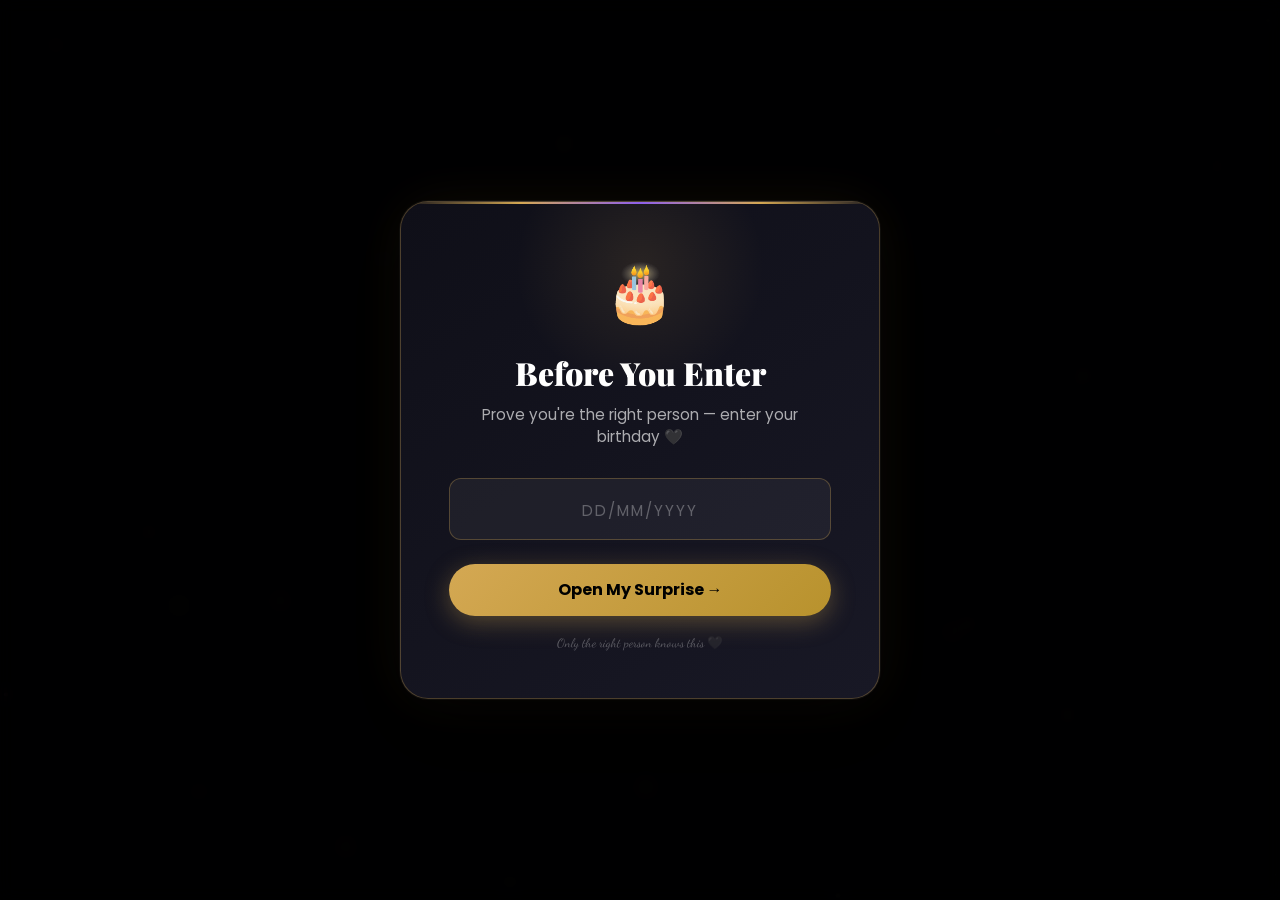
<file: index.html>
<!DOCTYPE html>
<html lang="en">
<head>
  <meta charset="UTF-8" />
  <meta name="viewport" content="width=device-width, initial-scale=1.0, maximum-scale=1.0" />
  <title>For Someone Special 🖤</title>
  <meta name="description" content="A special surprise — choose your path" />
  <link rel="preconnect" href="https://fonts.googleapis.com" />
  <link rel="preconnect" href="https://fonts.gstatic.com" crossorigin />
  <link href="https://fonts.googleapis.com/css2?family=Playfair+Display:ital,wght@0,400;0,700;0,900;1,400&family=Poppins:wght@300;400;500;600;700&family=Dancing+Script:wght@600;700&display=swap" rel="stylesheet" />
  <link rel="stylesheet" href="landing.css" />
</head>
<body>

  <!-- PARTICLE CANVAS  Pihu🦋 ♡⚘ĸ𝔯і𝔰ʱu♡⚘-->
  <canvas id="bg-canvas"></canvas>

  <!-- ══════════════════════════════
       POPUP 1 — BIRTHDAY GATE
  ══════════════════════════════ -->
  <div id="birthday-overlay" class="popup-overlay active">
    <div class="popup-box birthday-box">
      <div class="popup-glow"></div>
      <div class="popup-icon">🎂</div>
      <h2 class="popup-title">Before You Enter</h2>
      <p class="popup-sub">Prove you're the right person — enter your birthday 🖤</p>
      <div class="bday-input-wrap">
        <input
          type="text"
          id="bday-input"
          class="bday-input"
          placeholder="DD/MM/YYYY"
          maxlength="10"
          inputmode="numeric"
          autocomplete="off"
        />
        <div id="bday-error" class="bday-error hidden">❌ Hmm, that's not right. Try again!</div>
        <div id="bday-hint" class="bday-hint hidden">💡 Hint: It's a very special date in December 2005 😉</div>
      </div>
      <button id="bday-submit" class="popup-btn">
        <span>Open My Surprise →</span>
      </button>
      <p class="bday-footer">Only the right person knows this 🖤</p>
    </div>
  </div>

  <!-- ══════════════════════════════
       POPUP 2 — MUSIC SELECTOR
  ══════════════════════════════ -->
  <div id="music-overlay" class="popup-overlay">
    <div class="popup-box music-box">
      <div class="popup-glow music-popup-glow"></div>
      <div class="popup-icon music-anim-icon">🎵</div>
      <h2 class="popup-title">Pick Your Vibe</h2>
      <p class="popup-sub">Choose a song that plays softly as you explore ✨</p>

      <div class="music-select-wrap">
        <div class="select-label">🎶 Select a Song</div>
        <div class="custom-select-container">
          <select id="music-dropdown" class="music-dropdown">
            <option value="">— Choose a song —</option>
            <option value="Music/Aarzu.mp3">🎵 Aarzu</option>
            <option value="Music/Arz Kiya Hai Coke Studio Bharat.mp3">🎵 Arz Kiya Hai (Coke Studio Bharat)</option>
            <option value="Music/Lo Maan Liya.mp3">🎵 Lo Maan Liya</option>
            <option value="Music/Phir Bhi Tumko Chaahunga.mp3">🎵 Phir Bhi Tumko Chaahunga</option>
            <option value="Music/Phir Mohabbat.mp3">🎵 Phir Mohabbat</option>
            <option value="Music/Thodi Jagah (From Marjaavaan).mp3">🎵 Thodi Jagah (Marjaavaan)</option>
          </select>
          <div class="select-arrow">▾</div>
        </div>

        <!-- Mini now-playing preview -->
        <div id="mini-player" class="mini-player hidden">
          <div class="mini-eq">
            <span></span><span></span><span></span><span></span><span></span>
          </div>
          <span id="mini-song-name">—</span>
        </div>
      </div>

      <div class="music-popup-actions">
        <button id="music-confirm" class="popup-btn" disabled>
          <span>Continue →</span>
        </button>
      </div>
    </div>
  </div>

  <!-- ══════════════════════════════
       MAIN CHOICE SCREEN
  ══════════════════════════════ -->
  <div id="choice-screen" class="choice-screen hidden">
    <div class="choice-inner">

      <div class="choice-header">
        <div class="choice-badge">💌 Something Special Awaits</div>
        <h1 class="choice-title">This page was made<br/><span class="g-text">just for you</span></h1>
        <p class="choice-sub">Who are you to the person who made this? 🤍</p>
      </div>

      <!-- PROPOSAL QUESTION BOX -->
      <div class="proposal-wrap">
        <h2 class="proposal-question">Do you love me? 🖤</h2>
        
        <div class="proposal-btns">
          <button id="btn-love-yes" class="proposal-btn btn-yes">Yes, I do 💕</button>
          <button id="btn-love-no" class="proposal-btn btn-no">No, just friends 🖤</button>
        </div>

        <!-- Hidden magical input container -->
        <div id="proposal-magic-wrap" class="magic-input-wrap hidden">
          <p class="magic-prompt">Prove it. Say the three magical words... ✨</p>
          <div class="magic-field">
            <input 
              type="text" 
              id="magic-input" 
              class="magic-input" 
              placeholder="Type them here..." 
              autocomplete="off" 
            />
            <button id="magic-submit" class="magic-btn">Unlock →</button>
          </div>
          <div id="magic-error" class="magic-error hidden">❌ That's not the magical phrase! Try again 🤫</div>
        </div>
      </div>

      <p class="choice-note" id="choice-note"></p>
    </div>
  </div>

  <!-- FLOATING MUSIC WIDGET -->
  <div id="music-widget" class="music-widget hidden">
    <button id="music-toggle-btn" class="music-widget-btn" title="Play / Pause">
      <div class="mw-eq">
        <span></span><span></span><span></span><span></span><span></span>
      </div>
      <span id="mw-label">Music</span>
    </button>
  </div>

  <!-- Hidden audio player -->
  <audio id="bg-audio" loop></audio>

  <script src="sheet-logger.js"></script>
  <script src="landing.js"></script>
</body>
</html>
</file>
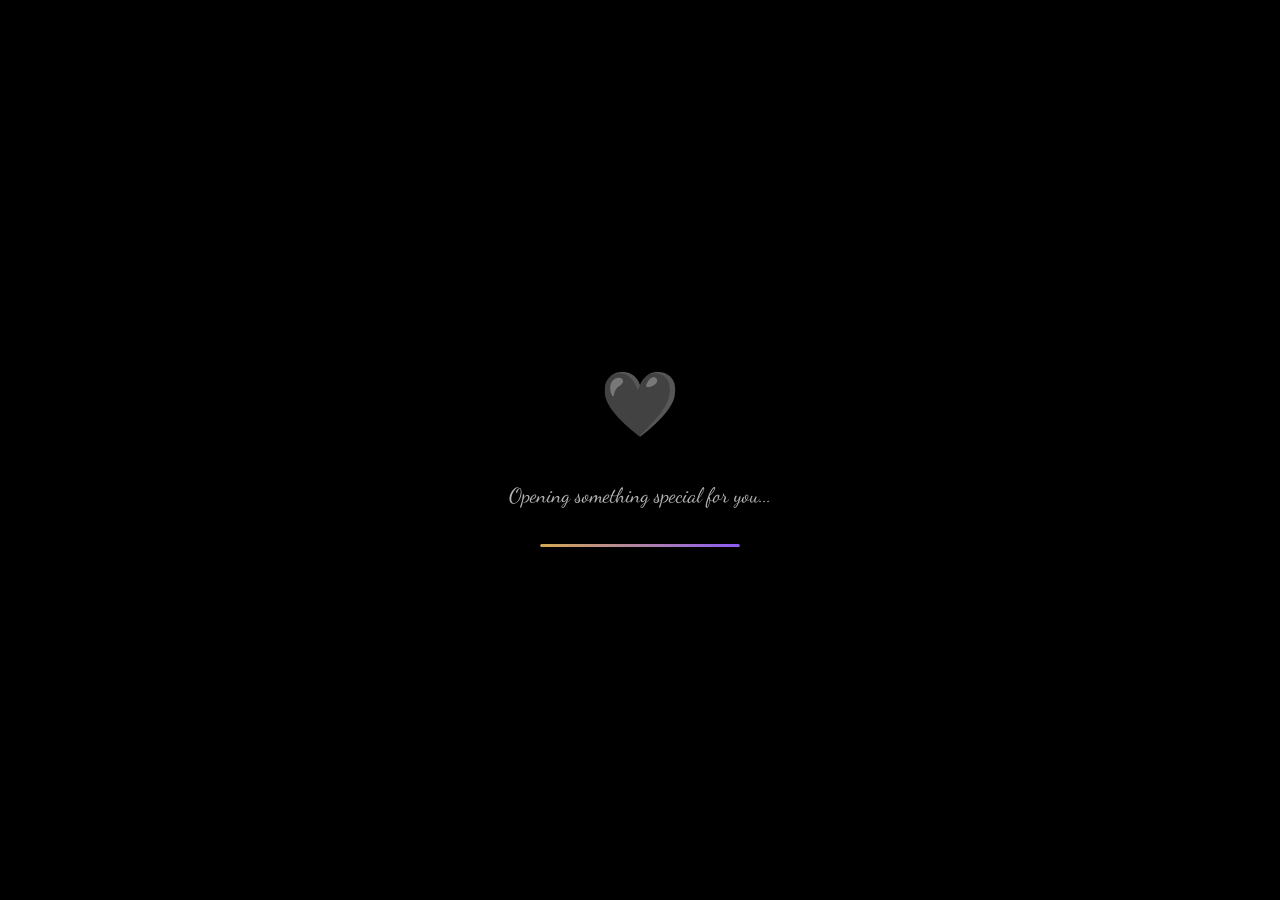
<file: friend.html>
<!DOCTYPE html>
<html lang="en">
<head>
  <meta charset="UTF-8" />
  <meta name="viewport" content="width=device-width, initial-scale=1.0" />
  <title>For My Best Friend 🖤</title>
  <meta name="description" content="A special surprise page created with love for my best friend from Assam 🖤" />
  <link rel="preconnect" href="https://fonts.googleapis.com" />
  <link rel="preconnect" href="https://fonts.gstatic.com" crossorigin />
  <link href="https://fonts.googleapis.com/css2?family=Playfair+Display:ital,wght@0,400;0,700;0,900;1,400&family=Poppins:wght@300;400;500;600&family=Dancing+Script:wght@600;700&display=swap" rel="stylesheet" />
  <link rel="stylesheet" href="style.css" />
</head>
<body>

  <canvas id="particles"></canvas>

  <!-- Loading Screen -->
  <div id="loader">
    <div class="loader-content">
      <div class="loader-heart">🖤</div>
      <p class="loader-text">Opening something special for you...</p>
      <div class="loader-bar"><div class="loader-fill"></div></div>
    </div>
  </div>

  <!-- Main Content -->
  <main id="main" class="hidden">

    <!-- HERO SECTION -->
    <section id="hero" class="hero-section">
      <div class="hero-overlay"></div>
      <div class="hero-content">
        <div class="hero-badge animate-fade-in">
          <img src="gifs/san-valentin.gif" class="badge-gif" alt="heart gif" />
          <span>A Special Surprise</span>
        </div>
        <h1 class="hero-title animate-slide-up">
          Hey, <span class="gradient-text">Best Friend</span>
        </h1>
        <p class="hero-subtitle animate-slide-up delay-1">
          This page was made just for <em>you</em> — with everything I know you love 💕
        </p>
        <a href="#story" class="hero-btn animate-slide-up delay-2">
          <span>Discover Your Surprise</span>
          <svg viewBox="0 0 24 24" fill="none" stroke="currentColor" stroke-width="2"><path d="M12 5v14M5 12l7 7 7-7"/></svg>
        </a>
      </div>
      <div class="scroll-indicator">
        <div class="mouse"><div class="wheel"></div></div>
      </div>
    </section>

    <!-- OUR STORY -->
    <section id="story" class="section story-section">
      <div class="container">
        <div class="section-label">💬 How It All Began</div>
        <h2 class="section-title">Our <span class="gradient-text">Story</span></h2>
        <div class="timeline">
          <div class="timeline-item left reveal">
            <div class="timeline-icon">🎮</div>
            <div class="timeline-card">
              <h3>We Met on WePlay</h3>
              <p>Two strangers from different states — one from the beautiful land of Assam, one from the heart of Uttar Pradesh — found each other in a game, and the universe had a plan.</p>
              <div class="timeline-tag">The Beginning</div>
            </div>
          </div>
          <div class="timeline-item right reveal">
            <div class="timeline-icon">💬</div>
            <div class="timeline-card">
              <h3>Conversations That Felt Like Home</h3>
              <p>What started as gaming buddies turned into something so much deeper. Late night talks, endless laughs, and all those little moments that became our memories.</p>
              <div class="timeline-tag">The Bond Grew</div>
            </div>
          </div>
          <div class="timeline-item left reveal">
            <div class="timeline-icon">🖤</div>
            <div class="timeline-card">
              <h3>Best Friends Forever</h3>
              <p>Distance means nothing when two souls are connected. Assam to UP — different worlds, same wavelength. You became my best friend, and I wouldn't trade that for anything.</p>
              <div class="timeline-tag">Today & Always</div>
            </div>
          </div>
        </div>
      </div>
    </section>

    <!-- THINGS YOU LOVE -->
    <section id="loves" class="section loves-section">
      <div class="container">
        <div class="section-label">💖 Made Just For You</div>
        <h2 class="section-title">Things That Make <span class="gradient-text">You, You</span></h2>
        <div class="cards-grid">
          <div class="love-card reveal" id="black-card">
            <div class="card-glow black-glow"></div>
            <div class="card-icon">🖤</div>
            <div class="card-body">
              <h3>Your Color — Black</h3>
              <p>Black isn't just a color, it's a statement. It's mysterious, powerful, elegant — just like you. You wear it like a queen wears her crown.</p>
              <div class="black-palette">
                <span style="background:#000000"></span>
                <span style="background:#1a1a1a"></span>
                <span style="background:#2d2d2d"></span>
                <span style="background:#404040"></span>
                <span style="background:#666666"></span>
              </div>
              <p class="card-quote">"Black is not sad. Black is poetic." 🖤</p>
            </div>
          </div>
          <div class="love-card reveal" id="momos-card">
            <div class="card-glow momo-glow"></div>
            <div class="card-icon momo-icon">🥟</div>
            <div class="card-body">
              <h3>Your Fav — Momos!</h3>
              <p>Steaming hot, perfectly folded, dipped in that spicy chutney — momos aren't just food for you, they're a whole mood and an emotion.</p>
              <div class="momo-row">
                <span class="momo-emoji" style="animation-delay:0s">🥟</span>
                <span class="momo-emoji" style="animation-delay:0.2s">🥟</span>
                <span class="momo-emoji" style="animation-delay:0.4s">🥟</span>
                <span class="momo-emoji" style="animation-delay:0.6s">🥟</span>
                <span class="momo-emoji" style="animation-delay:0.8s">🥟</span>
              </div>
              <p class="card-quote">"Life is short, eat more momos!" 🥟</p>
            </div>
          </div>
          <div class="love-card reveal" id="assam-card">
            <div class="card-glow assam-glow"></div>
            <div class="card-icon">🍵</div>
            <div class="card-body">
              <h3>Your Home — Assam</h3>
              <p>The land of the mighty Brahmaputra, lush tea gardens, and one-horned rhinos. Assam is as beautiful and unique as you are.</p>
              <div class="assam-facts">
                <span>🌿 Tea Gardens</span>
                <span>🦏 One-Horned Rhino</span>
                <span>🌊 Brahmaputra</span>
                <span>🎭 Bihu Dance</span>
              </div>
            </div>
          </div>
        </div>
      </div>
    </section>

    <!-- KEDARNATH DREAM -->
    <section id="kedarnath" class="section kedarnath-section">
      <div class="kedarnath-overlay"></div>
      <div class="container">
        <div class="kedarnath-content reveal">
          <div class="section-label light">⛰️ Your Dream Destination</div>
          <h2 class="section-title light">
            <span class="gradient-text-gold">Kedarnath</span> — <br/>Where Your Soul Wants to Go
          </h2>
          <p class="kedarnath-desc">
            High up in the Himalayas, where the air is pure, the mountains touch the sky, and Lord Shiva's divine presence fills every breath — Kedarnath is calling your name. 🙏
          </p>
          <div class="kedarnath-cards">
            <div class="k-card">
              <div class="k-card-icon">🏔️</div>
              <h4>3,583m Above Sea Level</h4>
              <p>One of the highest Jyotirlingas in the world</p>
            </div>
            <div class="k-card">
              <div class="k-card-icon">🙏</div>
              <h4>Char Dham Yatra</h4>
              <p>A journey that transforms the soul forever</p>
            </div>
            <div class="k-card">
              <div class="k-card-icon">❄️</div>
              <h4>Snow-Capped Majesty</h4>
              <p>Mandakini river, glaciers & divine beauty</p>
            </div>
          </div>
          <div class="kedarnath-promise reveal">
            <div class="promise-card">
              <div class="promise-icon">🌸</div>
              <p class="promise-text">
                "One day, may you stand before that magnificent temple, feel the cold mountain breeze, and know that every step of the journey was worth it. Har Har Mahadev! 🕉️"
              </p>
            </div>
          </div>
        </div>
      </div>
    </section>

    <!-- FRIENDSHIP MAP -->
    <section id="friendship" class="section friendship-section">
      <div class="container">
        <div class="section-label">🗺️ Our World</div>
        <h2 class="section-title">Two States, <span class="gradient-text">One Bond</span></h2>
        <div class="map-container reveal">
          <div class="map-visual">
            <div class="state-bubbles">
              <div class="state-bubble assam-bubble">
                <div class="bubble-pulse"></div>
                <div class="bubble-content">
                  <span class="bubble-flag">🌿</span>
                  <strong>Assam</strong>
                  <span>Her World</span>
                </div>
              </div>
              <div class="connection-line">
                <div class="connection-dots">
                  <span></span><span></span><span></span><span></span><span></span>
                  <span class="heart-dot">🖤</span>
                  <span></span><span></span><span></span><span></span><span></span>
                </div>
              </div>
              <div class="state-bubble up-bubble">
                <div class="bubble-pulse"></div>
                <div class="bubble-content">
                  <span class="bubble-flag">🏛️</span>
                  <strong>Uttar Pradesh</strong>
                  <span>My World</span>
                </div>
              </div>
            </div>
            <div class="meeting-point">
              <div class="meeting-icon">🎮</div>
              <p>WePlay brought us together</p>
              <span>Virtually Inseparable ∞</span>
            </div>
          </div>
        </div>
      </div>
    </section>

    <!-- REASONS -->
    <section id="reasons" class="section reasons-section">
      <div class="container">
        <div class="section-label">✨ From the Heart</div>
        <h2 class="section-title">Why You're My <span class="gradient-text">Best Friend</span></h2>
        <div class="reasons-grid">
          <div class="reason-card reveal" style="--delay:0.1s">
            <div class="reason-num">01</div>
            <div class="reason-icon">😂</div>
            <p>You make me laugh even on my worst days</p>
          </div>
          <div class="reason-card reveal" style="--delay:0.2s">
            <div class="reason-num">02</div>
            <div class="reason-icon">🎯</div>
            <p>You always tell me the truth, no matter what</p>
          </div>
          <div class="reason-card reveal" style="--delay:0.3s">
            <div class="reason-num">03</div>
            <div class="reason-icon">🌙</div>
            <p>Our late-night conversations feel like magic</p>
          </div>
          <div class="reason-card reveal" style="--delay:0.4s">
            <div class="reason-num">04</div>
            <div class="reason-icon">💪</div>
            <p>You're stronger than you know and braver than you think</p>
          </div>
          <div class="reason-card reveal" style="--delay:0.5s">
            <div class="reason-num">05</div>
            <div class="reason-icon">🖤</div>
            <p>You have a heart as deep and beautiful as the night sky</p>
          </div>
          <div class="reason-card reveal" style="--delay:0.6s">
            <div class="reason-num">06</div>
            <div class="reason-icon">🌟</div>
            <p>Meeting you on WePlay was the best accident of my life</p>
          </div>
        </div>
      </div>
    </section>

    <!-- FINAL MESSAGE -->
    <section id="message" class="section message-section">
      <div class="container">
        <div class="message-card reveal">
          <div class="message-decoration top-left">🖤</div>
          <div class="message-decoration top-right">🌸</div>
          <div class="message-decoration bottom-left">⭐</div>
          <div class="message-decoration bottom-right">🖤</div>
          <div class="message-header">
            <div class="envelope-icon">💌</div>
            <h2>A Message From <span class="gradient-text">Your Best Friend</span></h2>
          </div>
          <div class="message-body">
            <p class="letter-text">Hey bestie, 🖤</p>
            <p class="letter-text">I made this entire page just for you — because you deserve to feel special every single day. From Assam to UP, we may be far apart, but you're always close in my heart.</p>
            <p class="letter-text">I know you dream of visiting Kedarnath one day 🏔️, and I genuinely hope that day comes soon, because a soul as beautiful as yours deserves to experience the most divine places on Earth.</p>
            <p class="letter-text">Thank you for being you. Thank you for the momos conversations 🥟, the gaming sessions on WePlay 🎮, and every little moment that has made our friendship something so rare and precious.</p>
            <p class="letter-text signature">
              With all my heart, <br/>
              <span class="signer">Your Best Friend from UP 🖤</span>
            </p>
          </div>

          <!-- Inline reply message box -->
          <div class="friend-message-wrap">
            <div class="friend-msg-header">
              <img src="gifs/love (1).gif" class="friend-msg-gif" alt="heart" />
              <label for="friend-custom-msg" class="friend-msg-label">💬 Reply with a sweet message... 🖤</label>
            </div>
            <textarea 
              id="friend-custom-msg" 
              class="friend-msg-input" 
              placeholder="Or write a customized message to send with your love..." 
              maxlength="500"
            ></textarea>
            <div id="friend-msg-error" class="friend-msg-error-text hidden">❌ Please write a sweet message first! 🖤</div>
          </div>

          <div class="confetti-btn-wrap">
            <button id="confettiBtn" class="confetti-btn"><span>🎉 Send Love!</span></button>
          </div>
        </div>
      </div>
    </section>

    <footer class="footer">
      <div class="footer-hearts">
        <span>🖤</span><span>🌸</span><span>🏔️</span><span>🥟</span><span>🖤</span>
      </div>
      <p>Made with 🖤 from Uttar Pradesh, for my best friend in Assam</p>
      <p class="footer-sub">We met on WePlay. We stayed for life. ♾️</p>
      <a href="index.html#choice" class="back-home">← Back to Home</a>
    </footer>

  </main>

  <script src="shared-music.js"></script>
  <script src="sheet-logger.js"></script>
  <script src="script.js"></script>
</body>
</html>
</file>
<file: landing.css>
/* ========================================================
   LANDING.CSS — Birthday Popup + Music Popup + Choice Screen
   Full Mobile Responsive
======================================================== */
*, *::before, *::after { margin: 0; padding: 0; box-sizing: border-box; }

:root {
  --black:        #000000;
  --black-deep:   #050507;
  --black-soft:   #0a0a0f;
  --black-card:   #111118;
  --gold:         #d4a853;
  --gold-light:   #f0c96e;
  --gold-pale:    #fae9b0;
  --purple:       #8b5cf6;
  --purple-light: #a78bfa;
  --rose:         #f43f5e;
  --rose-light:   #fb7185;
  --pink:         #f472b6;
  --white:        #ffffff;
  --white-dim:    rgba(255,255,255,0.65);
  --white-faint:  rgba(255,255,255,0.06);
  --font-h:       'Playfair Display', Georgia, serif;
  --font-b:       'Poppins', sans-serif;
  --font-s:       'Dancing Script', cursive;
  --ease:         cubic-bezier(0.4, 0, 0.2, 1);
  --radius:       20px;
  --radius-sm:    12px;
}

html {
  font-size: 16px;
  -webkit-text-size-adjust: 100%;
}
body {
  background: var(--black-deep);
  color: var(--white);
  font-family: var(--font-b);
  min-height: 100vh;
  overflow-x: hidden;
}

/* ── CANVAS ── */
#bg-canvas {
  position: fixed;
  inset: 0;
  width: 100%;
  height: 100%;
  z-index: 0;
  pointer-events: none;
}

/* ════════════════════════════════════════
   POPUP OVERLAY
════════════════════════════════════════ */
.popup-overlay {
  position: fixed;
  inset: 0;
  z-index: 1000;
  background: rgba(0, 0, 0, 0.85);
  backdrop-filter: blur(8px);
  -webkit-backdrop-filter: blur(8px);
  display: flex;
  align-items: center;
  justify-content: center;
  padding: 1rem;
  opacity: 0;
  visibility: hidden;
  transition: opacity 0.5s var(--ease), visibility 0.5s;
}
.popup-overlay.active {
  opacity: 1;
  visibility: visible;
}
.popup-overlay.exit {
  opacity: 0;
  visibility: hidden;
}

/* ── POPUP BOX ── */
.popup-box {
  position: relative;
  background: linear-gradient(145deg, #0f0f18, #181825);
  border: 1px solid rgba(212, 168, 83, 0.25);
  border-radius: 28px;
  padding: clamp(1.8rem, 5vw, 3rem);
  width: 100%;
  max-width: 480px;
  text-align: center;
  box-shadow:
    0 0 0 1px rgba(255,255,255,0.04),
    0 30px 80px rgba(0,0,0,0.6),
    0 0 60px rgba(212,168,83,0.08);
  animation: popIn 0.6s var(--ease) forwards;
  overflow: hidden;
}
@keyframes popIn {
  from { transform: scale(0.85) translateY(20px); opacity: 0; }
  to   { transform: scale(1)    translateY(0);    opacity: 1; }
}

/* top border shimmer */
.popup-box::before {
  content: '';
  position: absolute;
  top: 0; left: 0; right: 0;
  height: 2px;
  background: linear-gradient(90deg, transparent, var(--gold), var(--purple), var(--gold), transparent);
}

.popup-glow {
  position: absolute;
  top: -60px; left: 50%;
  transform: translateX(-50%);
  width: 250px; height: 250px;
  border-radius: 50%;
  background: radial-gradient(circle, rgba(212,168,83,0.12) 0%, transparent 70%);
  pointer-events: none;
}
.music-popup-glow {
  background: radial-gradient(circle, rgba(139,92,246,0.12) 0%, transparent 70%);
}

.popup-icon {
  font-size: clamp(2.5rem, 8vw, 3.5rem);
  margin-bottom: 1rem;
  display: block;
  animation: bounce-icon 2s ease-in-out infinite;
}
@keyframes bounce-icon {
  0%,100% { transform: translateY(0); }
  50%      { transform: translateY(-8px); }
}
.music-anim-icon { animation: spin-icon 3s linear infinite; }
@keyframes spin-icon {
  0%   { transform: rotate(0deg)   scale(1); }
  50%  { transform: rotate(180deg) scale(1.1); }
  100% { transform: rotate(360deg) scale(1); }
}

.popup-title {
  font-family: var(--font-h);
  font-size: clamp(1.5rem, 5vw, 2rem);
  font-weight: 900;
  margin-bottom: 0.6rem;
  color: var(--white);
}
.popup-sub {
  font-size: clamp(0.82rem, 3vw, 0.95rem);
  color: var(--white-dim);
  margin-bottom: 1.8rem;
  line-height: 1.5;
}

/* ════════════════════════════════════════
   BIRTHDAY POPUP
════════════════════════════════════════ */
.birthday-box { border-color: rgba(212,168,83,0.3); }

.bday-input-wrap { margin-bottom: 1.5rem; }
.bday-input {
  width: 100%;
  background: rgba(255,255,255,0.05);
  border: 1px solid rgba(212,168,83,0.3);
  border-radius: var(--radius-sm);
  padding: 0.9rem 1.2rem;
  font-size: clamp(1rem, 4vw, 1.3rem);
  font-weight: 700;
  font-family: var(--font-b);
  color: var(--gold-light);
  text-align: center;
  letter-spacing: 3px;
  outline: none;
  transition: all 0.3s var(--ease);
  -webkit-appearance: none;
}
.bday-input::placeholder {
  color: rgba(255,255,255,0.3);
  letter-spacing: 2px;
  font-weight: 400;
  font-size: 0.95rem;
}
.bday-input:focus {
  border-color: var(--gold);
  background: rgba(212,168,83,0.08);
  box-shadow: 0 0 20px rgba(212,168,83,0.2);
}
.bday-input.error {
  border-color: var(--rose);
  background: rgba(244,63,94,0.08);
  animation: shake 0.4s ease;
}
@keyframes shake {
  0%,100% { transform: translateX(0); }
  20%,60%  { transform: translateX(-8px); }
  40%,80%  { transform: translateX(8px); }
}
.bday-error {
  margin-top: 0.7rem;
  color: var(--rose-light);
  font-size: 0.85rem;
  animation: fadeIn 0.3s ease;
}
.bday-hint {
  margin-top: 0.5rem;
  color: var(--gold-light);
  font-size: 0.82rem;
  animation: fadeIn 0.4s ease;
}
.bday-footer {
  margin-top: 1.2rem;
  font-size: 0.78rem;
  color: rgba(255,255,255,0.3);
  font-family: var(--font-s);
}

/* ════════════════════════════════════════
   MUSIC POPUP
════════════════════════════════════════ */
.music-box { border-color: rgba(139,92,246,0.3); }
.music-box::before {
  background: linear-gradient(90deg, transparent, var(--purple), var(--pink), var(--purple), transparent);
}

.music-select-wrap { margin-bottom: 1.8rem; }
.select-label {
  font-size: 0.8rem;
  font-weight: 600;
  letter-spacing: 1.5px;
  text-transform: uppercase;
  color: var(--purple-light);
  margin-bottom: 0.7rem;
  text-align: left;
}

.custom-select-container {
  position: relative;
}
.music-dropdown {
  width: 100%;
  background: rgba(139,92,246,0.08);
  border: 1px solid rgba(139,92,246,0.35);
  border-radius: var(--radius-sm);
  padding: 0.85rem 2.8rem 0.85rem 1.1rem;
  font-size: clamp(0.85rem, 3vw, 0.95rem);
  font-family: var(--font-b);
  font-weight: 500;
  color: var(--white);
  outline: none;
  cursor: pointer;
  appearance: none;
  -webkit-appearance: none;
  transition: all 0.3s var(--ease);
}
.music-dropdown:focus {
  border-color: var(--purple);
  box-shadow: 0 0 20px rgba(139,92,246,0.25);
  background: rgba(139,92,246,0.14);
}
.music-dropdown option {
  background: #1a1a2e;
  color: var(--white);
  padding: 0.5rem;
}
.select-arrow {
  position: absolute;
  right: 1rem;
  top: 50%;
  transform: translateY(-50%);
  color: var(--purple-light);
  font-size: 1.2rem;
  pointer-events: none;
  transition: transform 0.3s;
}

/* Mini now-playing */
.mini-player {
  display: flex;
  align-items: center;
  gap: 0.8rem;
  background: rgba(139,92,246,0.1);
  border: 1px solid rgba(139,92,246,0.2);
  border-radius: 50px;
  padding: 0.5rem 1rem;
  margin-top: 0.9rem;
  animation: fadeIn 0.4s ease;
}
.mini-player.hidden { display: none; }
.mini-eq {
  display: flex;
  align-items: flex-end;
  gap: 2px;
  height: 16px;
}
.mini-eq span {
  width: 3px;
  background: var(--purple-light);
  border-radius: 2px;
  animation: eq-dance 0.9s ease-in-out infinite;
}
.mini-eq span:nth-child(1){height:5px; animation-delay:0s}
.mini-eq span:nth-child(2){height:11px;animation-delay:0.1s}
.mini-eq span:nth-child(3){height:16px;animation-delay:0.2s}
.mini-eq span:nth-child(4){height:8px; animation-delay:0.3s}
.mini-eq span:nth-child(5){height:13px;animation-delay:0.4s}
@keyframes eq-dance {
  0%,100%{transform:scaleY(0.4);opacity:0.5} 50%{transform:scaleY(1);opacity:1}
}
#mini-song-name {
  font-size: 0.82rem;
  color: var(--purple-light);
  font-weight: 500;
  white-space: nowrap;
  overflow: hidden;
  text-overflow: ellipsis;
  flex: 1;
}

.music-popup-actions {
  display: flex;
  gap: 0.8rem;
  justify-content: center;
  flex-wrap: wrap;
}

/* ── BUTTONS ── */
.popup-btn {
  display: inline-flex;
  align-items: center;
  justify-content: center;
  gap: 0.5rem;
  background: linear-gradient(135deg, var(--gold), #b8922d);
  border: none;
  border-radius: 50px;
  color: var(--black);
  font-family: var(--font-b);
  font-size: clamp(0.88rem, 3vw, 1rem);
  font-weight: 700;
  padding: 0.85rem clamp(1.5rem, 5vw, 2rem);
  cursor: pointer;
  transition: all 0.3s var(--ease);
  box-shadow: 0 6px 25px rgba(212,168,83,0.35);
  width: 100%;
}
.popup-btn:hover:not(:disabled) {
  transform: translateY(-3px);
  box-shadow: 0 12px 35px rgba(212,168,83,0.5);
}
.popup-btn:disabled {
  opacity: 0.45;
  cursor: not-allowed;
}
.music-box .popup-btn {
  background: linear-gradient(135deg, var(--purple), #6d28d9);
  color: var(--white);
  box-shadow: 0 6px 25px rgba(139,92,246,0.35);
  width: auto;
  flex: 1;
  min-width: 120px;
}
.music-box .popup-btn:hover:not(:disabled) {
  box-shadow: 0 12px 35px rgba(139,92,246,0.5);
}
.popup-btn-outline {
  display: inline-flex;
  align-items: center;
  justify-content: center;
  background: transparent;
  border: 1px solid rgba(255,255,255,0.2);
  border-radius: 50px;
  color: var(--white-dim);
  font-family: var(--font-b);
  font-size: clamp(0.82rem, 3vw, 0.9rem);
  font-weight: 500;
  padding: 0.85rem 1.5rem;
  cursor: pointer;
  transition: all 0.3s var(--ease);
  flex: 1;
  min-width: 120px;
}
.popup-btn-outline:hover {
  border-color: rgba(255,255,255,0.4);
  color: var(--white);
  background: rgba(255,255,255,0.05);
}

/* ════════════════════════════════════════
   MAIN CHOICE SCREEN
════════════════════════════════════════ */
.choice-screen {
  position: fixed;
  inset: 0;
  z-index: 10;
  overflow: visible;
  display: flex;
  align-items: center;
  justify-content: center;
  padding: 1.5rem 1rem;
  opacity: 0;
  visibility: hidden;
  transition: opacity 0.6s var(--ease), visibility 0.6s;
}
.choice-screen.visible {
  opacity: 1;
  visibility: visible;
}
.choice-screen.hidden {
  opacity: 0;
  visibility: hidden;
}

.choice-inner {
  width: 100%;
  max-width: 860px;
  text-align: center;
  position: relative;
  z-index: 2;
  padding: 1rem 0;
}

/* Header */
.choice-badge {
  display: inline-block;
  background: rgba(212,168,83,0.1);
  color: var(--gold-light);
  font-size: clamp(0.7rem, 2.5vw, 0.8rem);
  font-weight: 600;
  letter-spacing: 2px;
  text-transform: uppercase;
  padding: 0.4rem 1.2rem;
  border-radius: 50px;
  margin-bottom: 1.2rem;
  animation: fadeIn 0.8s ease;
}
.choice-title {
  font-family: var(--font-h);
  font-size: clamp(1.9rem, 6vw, 3rem);
  font-weight: 900;
  line-height: 1.15;
  margin-bottom: 0.7rem;
  animation: slideUp 0.7s ease both;
}
.g-text {
  background: linear-gradient(135deg, var(--gold), var(--purple-light), var(--pink));
  -webkit-background-clip: text;
  -webkit-text-fill-color: transparent;
  background-clip: text;
}
.choice-sub {
  color: var(--white-dim);
  font-size: clamp(0.88rem, 3vw, 1rem);
  margin-bottom: 2.5rem;
  animation: slideUp 0.7s 0.1s ease both;
}

/* ════════════════════════════════════════
   PROPOSAL INTERACTIVE WIDGET
════════════════════════════════════════ */
.proposal-wrap {
  max-width: 440px;
  margin: 0 auto 2.5rem;
  background: linear-gradient(155deg, rgba(20, 10, 25, 0.75), rgba(10, 5, 15, 0.9));
  border: 1.5px solid rgba(212, 168, 83, 0.3);
  border-radius: 24px;
  padding: 2.2rem 1.8rem;
  box-shadow: 0 15px 45px rgba(0,0,0,0.5), 0 0 30px rgba(139,92,246,0.06);
  backdrop-filter: blur(15px);
  -webkit-backdrop-filter: blur(15px);
  animation: slideUp 0.8s 0.2s ease both;
  position: relative;
  z-index: 50;
  overflow: hidden;
}
.proposal-wrap::after {
  content: '';
  position: absolute;
  top: 0; left: 0; right: 0; height: 3px;
  background: linear-gradient(90deg, transparent, var(--rose), var(--gold), var(--rose), transparent);
}

.proposal-question {
  font-family: var(--font-h);
  font-size: clamp(1.4rem, 4vw, 1.8rem);
  font-weight: 700;
  color: var(--white);
  margin-bottom: 1.8rem;
  text-shadow: 0 2px 10px rgba(0,0,0,0.5);
}

.proposal-btns {
  display: flex;
  justify-content: center;
  gap: 1.2rem;
  margin-bottom: 0.5rem;
}

.proposal-btn {
  font-family: var(--font-b);
  font-weight: 600;
  font-size: clamp(0.9rem, 2.5vw, 1.05rem);
  padding: 0.75rem 1.6rem;
  border-radius: 50px;
  cursor: pointer;
  transition: all 0.3s var(--ease);
  -webkit-tap-highlight-color: transparent;
  outline: none;
}

.btn-yes {
  background: linear-gradient(135deg, var(--rose), #e11d48);
  border: none;
  color: var(--white);
  box-shadow: 0 5px 20px rgba(244, 63, 94, 0.4);
}
.btn-yes:hover {
  transform: translateY(-2px) scale(1.03);
  box-shadow: 0 10px 25px rgba(244, 63, 94, 0.6);
}

.btn-no {
  background: rgba(255, 255, 255, 0.05);
  border: 1.5px solid rgba(255, 255, 255, 0.18);
  color: var(--white-dim);
}
.btn-no:hover {
  background: rgba(255, 255, 255, 0.12);
  border-color: rgba(255, 255, 255, 0.35);
  color: var(--white);
  transform: translateY(-2px);
}

/* Magic input wrapper */
.magic-input-wrap {
  margin-top: 2rem;
  border-top: 1px dashed rgba(255,255,255,0.12);
  padding-top: 1.8rem;
  transition: all 0.5s ease;
}

.magic-prompt {
  font-size: clamp(0.8rem, 2.5vw, 0.92rem);
  color: var(--gold-light);
  margin-bottom: 1rem;
  font-weight: 500;
}

.magic-field {
  display: flex;
  flex-direction: column;
  gap: 0.8rem;
}

.magic-input {
  width: 100%;
  background: rgba(0, 0, 0, 0.3);
  border: 1px solid rgba(212, 168, 83, 0.4);
  border-radius: 12px;
  padding: 0.8rem 1.2rem;
  color: var(--white);
  font-family: var(--font-b);
  font-size: 0.95rem;
  outline: none;
  transition: all 0.3s;
  box-sizing: border-box;
}
.magic-input:focus {
  border-color: var(--rose);
  box-shadow: 0 0 10px rgba(244, 63, 94, 0.25);
  background: rgba(0,0,0,0.5);
}

.magic-btn {
  background: linear-gradient(135deg, var(--gold), #b58933);
  border: none;
  border-radius: 12px;
  color: #1a0f00;
  font-family: var(--font-b);
  font-weight: 700;
  padding: 0.8rem 1.5rem;
  cursor: pointer;
  transition: all 0.3s;
  font-size: 0.95rem;
  width: 100%;
  box-sizing: border-box;
}
.magic-btn:hover {
  transform: translateY(-1px);
  box-shadow: 0 4px 15px rgba(212,168,83,0.4);
}

.magic-error {
  color: #ff6b84;
  font-size: 0.8rem;
  margin-top: 0.8rem;
  font-weight: 500;
  text-align: left;
}

/* Animations helper */
@keyframes shake {
  0%, 100% { transform: translateX(0); }
  20%, 60% { transform: translateX(-6px); }
  40%, 80% { transform: translateX(6px); }
}
.shake-anim {
  animation: shake 0.4s ease;
}

.animate-slide-down {
  animation: slideDownIn 0.5s cubic-bezier(0.34, 1.56, 0.64, 1) forwards;
}
@keyframes slideDownIn {
  from { opacity: 0; transform: translateY(-15px); }
  to   { opacity: 1; transform: translateY(0); }
}
@keyframes heartPulse {
  0%,100% { transform: scale(1); }
  50%     { transform: scale(1.2); }
}

.love-shimmer-title {
  font-family: var(--font-h) !important;
  font-size: clamp(1.1rem, 3.5vw, 1.3rem) !important;
  font-weight: 900 !important;
  background: linear-gradient(90deg,
    #ff6b8a 0%, #ffb3c6 30%, #f43f5e 50%, #ffb3c6 70%, #ff6b8a 100%);
  background-size: 200% auto;
  -webkit-background-clip: text;
  -webkit-text-fill-color: transparent;
  background-clip: text;
  animation: shimmerText 2.5s linear infinite;
}
@keyframes shimmerText {
  0%   { background-position: 0% center; }
  100% { background-position: 200% center; }
}

.love-arr {
  position: absolute !important;
  right: 1rem;
  bottom: 0.9rem;
  font-size: 1.4rem !important;
  color: #ff6b8a !important;
  opacity: 0;
  transform: translateX(-8px);
  transition: all 0.3s var(--ease);
  z-index: 2;
  text-shadow: 0 0 10px rgba(244,63,94,0.7);
}
.love-option:hover .love-arr {
  opacity: 1 !important;
  transform: translateX(0) !important;
}

.love-option::after {
  content: '';
  position: absolute;
  top: 0; left: 0; right: 0;
  height: 2px;
  background: linear-gradient(90deg, transparent, #f43f5e, #ff8fa8, #f43f5e, transparent);
  opacity: 0.75;
}

/* ════════════════════════════════════════
   FLOATING MUSIC WIDGET
════════════════════════════════════════ */
.music-widget {
  position: fixed;
  bottom: clamp(1rem, 3vw, 2rem);
  right: clamp(1rem, 3vw, 2rem);
  z-index: 500;
}
.music-widget.hidden { display: none; }

.music-widget-btn {
  display: flex;
  align-items: center;
  gap: 0.5rem;
  background: rgba(212,168,83,0.12);
  border: 1px solid rgba(212,168,83,0.35);
  backdrop-filter: blur(12px);
  -webkit-backdrop-filter: blur(12px);
  border-radius: 50px;
  padding: 0.55rem 1.1rem 0.55rem 0.75rem;
  cursor: pointer;
  transition: all 0.3s var(--ease);
  color: var(--gold-light);
  font-family: var(--font-b);
  font-size: clamp(0.72rem, 2.5vw, 0.82rem);
  font-weight: 600;
  -webkit-tap-highlight-color: transparent;
}
.music-widget-btn:hover {
  background: rgba(212,168,83,0.22);
  transform: translateY(-2px);
  box-shadow: 0 6px 20px rgba(212,168,83,0.2);
}

.mw-eq {
  display: flex;
  align-items: flex-end;
  gap: 2px;
  height: 14px;
  flex-shrink: 0;
}
.mw-eq span {
  width: 3px;
  background: var(--gold);
  border-radius: 2px;
  animation: eq-dance 0.9s ease-in-out infinite;
}
.mw-eq span:nth-child(1){height:5px; animation-delay:0s}
.mw-eq span:nth-child(2){height:10px;animation-delay:0.1s}
.mw-eq span:nth-child(3){height:14px;animation-delay:0.2s}
.mw-eq span:nth-child(4){height:8px; animation-delay:0.3s}
.mw-eq span:nth-child(5){height:12px;animation-delay:0.4s}
.mw-eq.paused span { animation-play-state: paused; opacity: 0.35; }
#mw-label { white-space: nowrap; max-width: 110px; overflow: hidden; text-overflow: ellipsis; }



/* ── KEYFRAMES ── */
@keyframes fadeIn  { from{opacity:0} to{opacity:1} }
@keyframes slideUp { from{opacity:0;transform:translateY(30px)} to{opacity:1;transform:translateY(0)} }
@keyframes ddPulse {
  0%,100% { box-shadow: 0 0 0 0 rgba(212,168,83,0), 0 4px 24px rgba(0,0,0,0.3); border-color: rgba(212,168,83,0.35); }
  50%     { box-shadow: 0 0 0 6px rgba(212,168,83,0.18), 0 4px 24px rgba(0,0,0,0.3); border-color: var(--gold); }
}

/* Dropdown hint label */
.who-dd-hint {
  font-size: clamp(0.75rem, 2.5vw, 0.82rem);
  color: var(--gold-light);
  margin-bottom: 0.7rem;
  font-weight: 600;
  letter-spacing: 0.5px;
  animation: fadeIn 1s 0.5s ease both;
  opacity: 0.85;
}

/* Pulse on the trigger until user clicks it */
.who-dd-trigger.pulse {
  animation: ddPulse 2s ease-in-out infinite;
}

/* ── HIDDEN UTIL ── */
.hidden { display: none !important; }

/* ════════════════════════════════════════
   RESPONSIVE TWEAKS
════════════════════════════════════════ */
@media (max-width: 400px) {
  .popup-box {
    padding: 1.5rem 1.2rem;
    border-radius: 20px;
  }
  .music-popup-actions {
    flex-direction: column;
  }
  .popup-btn-outline, .music-box .popup-btn {
    width: 100%;
  }
}
</file>
<file: style.css>
/* ========================
   GLOBAL RESET & VARIABLES
======================== */
*, *::before, *::after {
  margin: 0;
  padding: 0;
  box-sizing: border-box;
}

:root {
  --black: #000000;
  --black-soft: #0a0a0a;
  --black-mid: #111111;
  --black-light: #1a1a1a;
  --black-card: #141414;
  --gold: #d4a853;
  --gold-light: #f0c96e;
  --gold-pale: #fae9b0;
  --purple: #8b5cf6;
  --purple-light: #a78bfa;
  --pink: #f472b6;
  --white: #ffffff;
  --white-soft: #f5f5f5;
  --white-dim: rgba(255,255,255,0.7);
  --white-faint: rgba(255,255,255,0.1);
  --font-heading: 'Playfair Display', Georgia, serif;
  --font-body: 'Poppins', sans-serif;
  --font-script: 'Dancing Script', cursive;
  --transition: cubic-bezier(0.4, 0, 0.2, 1);
  --shadow-gold: 0 0 40px rgba(212, 168, 83, 0.3);
  --shadow-purple: 0 0 40px rgba(139, 92, 246, 0.3);
  --radius: 20px;
}

html {
  scroll-behavior: smooth;
  font-size: 16px;
}

body {
  background: var(--black);
  color: var(--white);
  font-family: var(--font-body);
  overflow-x: hidden;
  line-height: 1.6;
}

/* ========================
   CANVAS PARTICLES
======================== */
#particles {
  position: fixed;
  top: 0; left: 0;
  width: 100%; height: 100%;
  z-index: 0;
  pointer-events: none;
  opacity: 0.5;
}

/* ========================
   LOADER
======================== */
#loader {
  position: fixed;
  inset: 0;
  z-index: 9999;
  background: var(--black);
  display: flex;
  align-items: center;
  justify-content: center;
  transition: opacity 0.8s ease, visibility 0.8s ease;
}
#loader.fade-out {
  opacity: 0;
  visibility: hidden;
}
.loader-content {
  text-align: center;
}
.loader-heart {
  font-size: 4rem;
  animation: heartbeat 1.2s ease-in-out infinite;
  display: block;
  margin-bottom: 1.5rem;
}
.loader-text {
  font-family: var(--font-script);
  font-size: 1.3rem;
  color: var(--white-dim);
  margin-bottom: 2rem;
}
.loader-bar {
  width: 200px;
  height: 3px;
  background: var(--white-faint);
  border-radius: 10px;
  overflow: hidden;
  margin: 0 auto;
}
.loader-fill {
  height: 100%;
  background: linear-gradient(90deg, var(--gold), var(--purple));
  border-radius: 10px;
  animation: loadFill 2s ease forwards;
}

@keyframes loadFill {
  from { width: 0%; }
  to { width: 100%; }
}

@keyframes heartbeat {
  0%, 100% { transform: scale(1); }
  50% { transform: scale(1.2); }
}

/* ========================
   UTILITIES
======================== */
.hidden { display: none; }
.container {
  max-width: 1100px;
  margin: 0 auto;
  padding: 0 2rem;
  position: relative;
  z-index: 2;
}
.section { padding: 6rem 0; position: relative; z-index: 2; }
.section-label {
  display: inline-block;
  background: var(--white-faint);
  border: 1px solid rgba(255,255,255,0.15);
  color: var(--gold-light);
  font-size: 0.8rem;
  font-weight: 600;
  letter-spacing: 2px;
  text-transform: uppercase;
  padding: 0.4rem 1.2rem;
  border-radius: 50px;
  margin-bottom: 1.2rem;
  backdrop-filter: blur(10px);
}
.section-label.light { color: var(--gold-pale); }
.section-title {
  font-family: var(--font-heading);
  font-size: clamp(2rem, 4vw, 3.2rem);
  font-weight: 900;
  line-height: 1.2;
  margin-bottom: 3rem;
  color: var(--white);
}
.gradient-text {
  background: linear-gradient(135deg, var(--gold), var(--purple-light), var(--pink));
  -webkit-background-clip: text;
  -webkit-text-fill-color: transparent;
  background-clip: text;
}
.gradient-text-gold {
  background: linear-gradient(135deg, var(--gold-light), #fff, var(--gold));
  -webkit-background-clip: text;
  -webkit-text-fill-color: transparent;
  background-clip: text;
}

/* ========================
   REVEAL ANIMATIONS
======================== */
.reveal {
  opacity: 0;
  transform: translateY(40px);
  transition: opacity 0.8s var(--transition), transform 0.8s var(--transition);
}
.reveal.visible {
  opacity: 1;
  transform: translateY(0);
}
.animate-fade-in {
  animation: fadeIn 1s ease forwards;
}
.animate-slide-up {
  animation: slideUp 0.9s ease forwards;
  opacity: 0;
}
.delay-1 { animation-delay: 0.3s; }
.delay-2 { animation-delay: 0.6s; }

@keyframes fadeIn {
  from { opacity: 0; }
  to { opacity: 1; }
}
@keyframes slideUp {
  from { opacity: 0; transform: translateY(40px); }
  to { opacity: 1; transform: translateY(0); }
}

/* ========================
   HERO SECTION
======================== */
.hero-section {
  position: relative;
  min-height: 100vh;
  display: flex;
  align-items: center;
  justify-content: center;
  text-align: center;
  background: 
    radial-gradient(ellipse at 20% 50%, rgba(139,92,246,0.15) 0%, transparent 60%),
    radial-gradient(ellipse at 80% 20%, rgba(212,168,83,0.1) 0%, transparent 50%),
    var(--black);
  overflow: hidden;
}
.hero-overlay {
  position: absolute;
  inset: 0;
  background: 
    url("data:image/svg+xml,%3Csvg width='60' height='60' viewBox='0 0 60 60' xmlns='http://www.w3.org/2000/svg'%3E%3Cg fill='none' fill-rule='evenodd'%3E%3Cg fill='%23ffffff' fill-opacity='0.02'%3E%3Cpath d='M36 34v-4h-2v4h-4v2h4v4h2v-4h4v-2h-4zm0-30V0h-2v4h-4v2h4v4h2V6h4V4h-4zM6 34v-4H4v4H0v2h4v4h2v-4h4v-2H6zM6 4V0H4v4H0v2h4v4h2V6h4V4H6z'/%3E%3C/g%3E%3C/g%3E%3C/svg%3E");
  pointer-events: none;
}
.hero-content {
  position: relative;
  z-index: 2;
  max-width: 800px;
  padding: 2rem;
}
.hero-badge {
  display: inline-block;
  background: linear-gradient(135deg, rgba(212,168,83,0.2), rgba(139,92,246,0.2));
  border: 1px solid rgba(212,168,83,0.4);
  color: var(--gold-light);
  font-size: 0.85rem;
  font-weight: 600;
  letter-spacing: 3px;
  text-transform: uppercase;
  padding: 0.6rem 1.5rem;
  border-radius: 50px;
  margin-bottom: 2rem;
  backdrop-filter: blur(10px);
}
.hero-title {
  font-family: var(--font-heading);
  font-size: clamp(3rem, 8vw, 6rem);
  font-weight: 900;
  line-height: 1.1;
  margin-bottom: 1.5rem;
  color: var(--white);
}
.hero-subtitle {
  font-size: 1.2rem;
  color: var(--white-dim);
  margin-bottom: 3rem;
  font-weight: 300;
}
.hero-subtitle em {
  font-style: italic;
  color: var(--gold-light);
}
.hero-btn {
  display: inline-flex;
  align-items: center;
  gap: 0.8rem;
  background: linear-gradient(135deg, var(--gold), #b8922d);
  color: var(--black);
  text-decoration: none;
  font-weight: 700;
  font-size: 1rem;
  padding: 1rem 2.5rem;
  border-radius: 50px;
  transition: all 0.3s var(--transition);
  box-shadow: 0 8px 30px rgba(212,168,83,0.4);
}
.hero-btn:hover {
  transform: translateY(-3px);
  box-shadow: 0 15px 40px rgba(212,168,83,0.5);
}
.hero-btn svg {
  width: 20px; height: 20px;
  animation: bounce 2s ease-in-out infinite;
}
@keyframes bounce {
  0%, 100% { transform: translateY(0); }
  50% { transform: translateY(5px); }
}

/* Scroll Indicator */
.scroll-indicator {
  position: absolute;
  bottom: 2.5rem;
  left: 50%;
  transform: translateX(-50%);
}
.mouse {
  width: 26px;
  height: 40px;
  border: 2px solid rgba(255,255,255,0.3);
  border-radius: 13px;
  display: flex;
  justify-content: center;
  padding-top: 8px;
}
.wheel {
  width: 4px;
  height: 8px;
  background: var(--gold);
  border-radius: 2px;
  animation: scroll-wheel 1.5s ease-in-out infinite;
}
@keyframes scroll-wheel {
  0% { transform: translateY(0); opacity: 1; }
  100% { transform: translateY(10px); opacity: 0; }
}

/* ========================
   STORY SECTION
======================== */
.story-section {
  background: linear-gradient(180deg, var(--black) 0%, var(--black-soft) 100%);
}
.timeline {
  position: relative;
  padding: 2rem 0;
}
.timeline::before {
  content: '';
  position: absolute;
  left: 50%;
  top: 0; bottom: 0;
  width: 2px;
  background: linear-gradient(180deg, transparent, var(--gold), var(--purple), transparent);
  transform: translateX(-50%);
}
.timeline-item {
  display: flex;
  align-items: center;
  gap: 2rem;
  margin-bottom: 4rem;
  position: relative;
}
.timeline-item.left { flex-direction: row; }
.timeline-item.right { flex-direction: row-reverse; }
.timeline-item.left .timeline-card { margin-left: 0; margin-right: auto; }
.timeline-item.right .timeline-card { margin-right: 0; margin-left: auto; }

.timeline-icon {
  position: absolute;
  left: 50%;
  transform: translateX(-50%);
  width: 60px; height: 60px;
  background: var(--black-light);
  border: 2px solid var(--gold);
  border-radius: 50%;
  display: flex;
  align-items: center;
  justify-content: center;
  font-size: 1.5rem;
  z-index: 2;
  box-shadow: 0 0 20px rgba(212,168,83,0.3);
}
.timeline-card {
  width: calc(50% - 60px);
  background: var(--black-card);
  border: 1px solid rgba(255,255,255,0.08);
  border-radius: var(--radius);
  padding: 2rem;
  transition: all 0.3s var(--transition);
}
.timeline-card:hover {
  border-color: var(--gold);
  box-shadow: var(--shadow-gold);
  transform: translateY(-5px);
}
.timeline-card h3 {
  font-family: var(--font-heading);
  font-size: 1.3rem;
  margin-bottom: 0.8rem;
  color: var(--gold-light);
}
.timeline-card p { color: var(--white-dim); font-size: 0.95rem; }
.timeline-tag {
  display: inline-block;
  margin-top: 1rem;
  background: linear-gradient(135deg, rgba(212,168,83,0.15), rgba(139,92,246,0.15));
  border: 1px solid rgba(212,168,83,0.3);
  color: var(--gold-light);
  font-size: 0.75rem;
  font-weight: 600;
  letter-spacing: 1px;
  padding: 0.3rem 0.9rem;
  border-radius: 50px;
}

/* ========================
   LOVES SECTION
======================== */
.loves-section {
  background: var(--black-soft);
}
.cards-grid {
  display: grid;
  grid-template-columns: repeat(auto-fit, minmax(300px, 1fr));
  gap: 2rem;
}
.love-card {
  position: relative;
  background: var(--black-card);
  border: 1px solid rgba(255,255,255,0.07);
  border-radius: var(--radius);
  padding: 2.5rem;
  overflow: hidden;
  transition: all 0.4s var(--transition);
}
.love-card:hover {
  transform: translateY(-10px);
  border-color: rgba(212,168,83,0.4);
}
.card-glow {
  position: absolute;
  top: -50%; left: -50%;
  width: 200%; height: 200%;
  border-radius: 50%;
  opacity: 0;
  transition: opacity 0.5s ease;
  pointer-events: none;
}
.love-card:hover .card-glow { opacity: 1; }
.black-glow { background: radial-gradient(circle at center, rgba(255,255,255,0.04) 0%, transparent 60%); }
.momo-glow { background: radial-gradient(circle at center, rgba(255,165,0,0.08) 0%, transparent 60%); }
.assam-glow { background: radial-gradient(circle at center, rgba(34,197,94,0.08) 0%, transparent 60%); }
.card-icon {
  font-size: 2.5rem;
  margin-bottom: 1.2rem;
  display: block;
}
.card-body h3 {
  font-family: var(--font-heading);
  font-size: 1.4rem;
  color: var(--gold-light);
  margin-bottom: 0.8rem;
}
.card-body p { color: var(--white-dim); font-size: 0.95rem; margin-bottom: 1rem; }

/* Black Palette */
.black-palette {
  display: flex;
  gap: 8px;
  margin: 1rem 0;
}
.black-palette span {
  width: 30px; height: 30px;
  border-radius: 50%;
  border: 1px solid rgba(255,255,255,0.15);
  display: block;
}
.card-quote {
  font-family: var(--font-script);
  font-size: 1rem !important;
  color: var(--gold-pale) !important;
  border-left: 3px solid var(--gold);
  padding-left: 1rem;
  margin-top: 1rem !important;
}

/* Momo Emojis */
.momo-icon { animation: jiggle 1s ease-in-out infinite; }
@keyframes jiggle {
  0%, 100% { transform: rotate(0deg); }
  25% { transform: rotate(-10deg); }
  75% { transform: rotate(10deg); }
}
.momo-row {
  display: flex;
  gap: 8px;
  margin: 1rem 0;
  font-size: 1.5rem;
}
.momo-emoji {
  animation: float-momo 2s ease-in-out infinite;
}
@keyframes float-momo {
  0%, 100% { transform: translateY(0); }
  50% { transform: translateY(-8px); }
}

/* Assam Facts */
.assam-facts {
  display: flex;
  flex-wrap: wrap;
  gap: 0.5rem;
  margin: 1rem 0;
}
.assam-facts span {
  background: rgba(34,197,94,0.1);
  border: 1px solid rgba(34,197,94,0.2);
  color: #86efac;
  font-size: 0.8rem;
  padding: 0.3rem 0.8rem;
  border-radius: 50px;
}

/* ========================
   KEDARNATH SECTION
======================== */
.kedarnath-section {
  position: relative;
  min-height: 100vh;
  display: flex;
  align-items: center;
  background: 
    linear-gradient(180deg, rgba(0,0,0,0.85) 0%, rgba(0,0,0,0.6) 50%, rgba(0,0,0,0.85) 100%),
    linear-gradient(135deg, #0a0a0a 0%, #1a0a2e 50%, #0a0a0a 100%);
  overflow: hidden;
}
.kedarnath-section::before {
  content: '';
  position: absolute;
  inset: 0;
  background: 
    radial-gradient(ellipse at 50% 0%, rgba(212,168,83,0.15) 0%, transparent 50%),
    radial-gradient(ellipse at 50% 100%, rgba(139,92,246,0.1) 0%, transparent 50%);
  z-index: 1;
}
/* Mountain silhouette */
.kedarnath-section::after {
  content: '';
  position: absolute;
  bottom: 0; left: 0; right: 0;
  height: 300px;
  background: 
    linear-gradient(180deg, transparent 0%, rgba(0,0,0,0.5) 100%);
  clip-path: polygon(0% 100%, 5% 60%, 12% 80%, 20% 30%, 28% 60%, 35% 20%, 42% 50%, 50% 5%, 58% 50%, 65% 20%, 72% 55%, 80% 30%, 88% 60%, 95% 45%, 100% 70%, 100% 100%);
  background-color: rgba(20,14,40,0.6);
  z-index: 1;
}
.kedarnath-overlay { display: none; }

.kedarnath-content { text-align: center; }
.kedarnath-desc {
  font-size: 1.1rem;
  color: rgba(255,255,255,0.8);
  max-width: 600px;
  margin: 0 auto 3rem;
  line-height: 1.8;
}

.kedarnath-cards {
  display: grid;
  grid-template-columns: repeat(auto-fit, minmax(220px, 1fr));
  gap: 1.5rem;
  margin-bottom: 3rem;
}
.k-card {
  background: rgba(255,255,255,0.05);
  border: 1px solid rgba(212,168,83,0.25);
  border-radius: var(--radius);
  padding: 2rem;
  backdrop-filter: blur(20px);
  transition: all 0.3s var(--transition);
}
.k-card:hover {
  background: rgba(212,168,83,0.1);
  border-color: var(--gold);
  transform: translateY(-5px);
  box-shadow: var(--shadow-gold);
}
.k-card-icon { font-size: 2rem; margin-bottom: 1rem; }
.k-card h4 {
  font-family: var(--font-heading);
  font-size: 1rem;
  color: var(--gold-light);
  margin-bottom: 0.5rem;
}
.k-card p { font-size: 0.85rem; color: rgba(255,255,255,0.6); }

.kedarnath-promise { max-width: 600px; margin: 0 auto; }
.promise-card {
  background: linear-gradient(135deg, rgba(212,168,83,0.1), rgba(139,92,246,0.1));
  border: 1px solid rgba(212,168,83,0.3);
  border-radius: var(--radius);
  padding: 2.5rem;
  text-align: center;
  backdrop-filter: blur(20px);
}
.promise-icon { font-size: 2rem; margin-bottom: 1rem; }
.promise-text {
  font-family: var(--font-script);
  font-size: 1.2rem;
  color: var(--gold-pale);
  line-height: 1.8;
}

/* ========================
   FRIENDSHIP MAP SECTION
======================== */
.friendship-section {
  background: var(--black-soft);
  text-align: center;
}
.map-container {
  margin-top: 2rem;
}
.map-visual {
  display: flex;
  flex-direction: column;
  align-items: center;
  gap: 2rem;
}
.state-bubbles {
  display: flex;
  align-items: center;
  justify-content: center;
  gap: 0;
  flex-wrap: wrap;
  gap: 1rem;
}
.state-bubble {
  position: relative;
  width: 160px; height: 160px;
  border-radius: 50%;
  display: flex;
  align-items: center;
  justify-content: center;
}
.assam-bubble {
  background: radial-gradient(circle, rgba(34,197,94,0.2), rgba(34,197,94,0.05));
  border: 2px solid rgba(34,197,94,0.4);
  box-shadow: 0 0 40px rgba(34,197,94,0.15);
}
.up-bubble {
  background: radial-gradient(circle, rgba(212,168,83,0.2), rgba(212,168,83,0.05));
  border: 2px solid rgba(212,168,83,0.4);
  box-shadow: 0 0 40px rgba(212,168,83,0.15);
}
.bubble-pulse {
  position: absolute;
  inset: -10px;
  border-radius: 50%;
  border: 1px solid currentColor;
  animation: pulse-ring 2s ease-in-out infinite;
  opacity: 0.4;
}
.assam-bubble .bubble-pulse { border-color: rgba(34,197,94,0.5); }
.up-bubble .bubble-pulse { border-color: rgba(212,168,83,0.5); }
@keyframes pulse-ring {
  0%, 100% { transform: scale(1); opacity: 0.4; }
  50% { transform: scale(1.15); opacity: 0.1; }
}
.bubble-content {
  display: flex;
  flex-direction: column;
  align-items: center;
  gap: 4px;
}
.bubble-flag { font-size: 1.8rem; }
.bubble-content strong {
  font-weight: 700;
  font-size: 0.95rem;
  color: var(--white);
}
.bubble-content span { font-size: 0.75rem; color: var(--white-dim); }

.connection-line {
  display: flex;
  align-items: center;
}
.connection-dots {
  display: flex;
  align-items: center;
  gap: 6px;
  flex-wrap: wrap;
  justify-content: center;
  max-width: 200px;
}
.connection-dots span {
  width: 8px; height: 8px;
  border-radius: 50%;
  background: rgba(255,255,255,0.2);
  display: inline-block;
  animation: dot-travel 2s ease-in-out infinite;
}
.connection-dots span:nth-child(odd) { animation-delay: 0.2s; }
.connection-dots span:nth-child(even) { animation-delay: 0.5s; }
.heart-dot {
  font-size: 1.2rem !important;
  background: transparent !important;
  width: auto !important;
  height: auto !important;
  animation: heartbeat 1.5s ease-in-out infinite !important;
}
@keyframes dot-travel {
  0%, 100% { opacity: 0.3; transform: scale(1); }
  50% { opacity: 1; transform: scale(1.3); }
}

.meeting-point {
  background: linear-gradient(135deg, rgba(139,92,246,0.15), rgba(212,168,83,0.15));
  border: 1px solid rgba(139,92,246,0.3);
  border-radius: var(--radius);
  padding: 2rem 3rem;
  text-align: center;
}
.meeting-icon { font-size: 2.5rem; margin-bottom: 1rem; }
.meeting-point p {
  font-size: 1.1rem;
  font-weight: 600;
  color: var(--white);
  margin-bottom: 0.5rem;
}
.meeting-point span {
  font-family: var(--font-script);
  font-size: 1rem;
  color: var(--purple-light);
}

/* ========================
   REASONS SECTION
======================== */
.reasons-section {
  background: var(--black);
}
.reasons-grid {
  display: grid;
  grid-template-columns: repeat(auto-fit, minmax(280px, 1fr));
  gap: 1.5rem;
}
.reason-card {
  background: var(--black-card);
  border: 1px solid rgba(255,255,255,0.07);
  border-radius: var(--radius);
  padding: 2rem;
  position: relative;
  overflow: hidden;
  transition: all 0.4s var(--transition);
  transition-delay: var(--delay);
}
.reason-card:hover {
  border-color: var(--purple);
  box-shadow: var(--shadow-purple);
  transform: translateY(-8px);
}
.reason-num {
  position: absolute;
  top: 1.5rem;
  right: 1.5rem;
  font-family: var(--font-heading);
  font-size: 3rem;
  font-weight: 900;
  color: rgba(255,255,255,0.04);
  line-height: 1;
}
.reason-icon {
  font-size: 2rem;
  margin-bottom: 1rem;
}
.reason-card p {
  color: var(--white-dim);
  font-size: 0.95rem;
  line-height: 1.7;
}

/* ========================
   MESSAGE SECTION
======================== */
.message-section {
  background: linear-gradient(180deg, var(--black) 0%, var(--black-soft) 100%);
  text-align: center;
}
.message-card {
  position: relative;
  background: var(--black-card);
  border: 1px solid rgba(212,168,83,0.25);
  border-radius: 30px;
  padding: 4rem;
  max-width: 750px;
  margin: 0 auto;
  box-shadow: 0 30px 80px rgba(0,0,0,0.5), inset 0 1px 0 rgba(255,255,255,0.05);
  overflow: hidden;
}
.message-card::before {
  content: '';
  position: absolute;
  top: 0; left: 0; right: 0;
  height: 3px;
  background: linear-gradient(90deg, transparent, var(--gold), var(--purple), var(--pink), var(--gold), transparent);
}
.message-decoration {
  position: absolute;
  font-size: 1.5rem;
  opacity: 0.15;
}
.top-left { top: 1.5rem; left: 1.5rem; }
.top-right { top: 1.5rem; right: 1.5rem; }
.bottom-left { bottom: 1.5rem; left: 1.5rem; }
.bottom-right { bottom: 1.5rem; right: 1.5rem; }

.message-header {
  margin-bottom: 2.5rem;
}
.envelope-icon { font-size: 3rem; margin-bottom: 1rem; }
.message-header h2 {
  font-family: var(--font-heading);
  font-size: clamp(1.6rem, 3vw, 2.2rem);
}

.message-body {
  text-align: left;
  margin-bottom: 3rem;
}
.letter-text {
  font-size: 1rem;
  color: rgba(255,255,255,0.75);
  line-height: 1.9;
  margin-bottom: 1.2rem;
}
.letter-text:first-child {
  font-family: var(--font-script);
  font-size: 1.3rem;
  color: var(--gold-light);
}
.signature {
  margin-top: 2rem;
  padding-top: 1.5rem;
  border-top: 1px solid rgba(255,255,255,0.08);
  text-align: right;
}
.signer {
  font-family: var(--font-script);
  font-size: 1.4rem;
  background: linear-gradient(135deg, var(--gold), var(--purple-light));
  -webkit-background-clip: text;
  -webkit-text-fill-color: transparent;
  background-clip: text;
}

/* Confetti Button */
.confetti-btn-wrap { text-align: center; }
.confetti-btn {
  background: linear-gradient(135deg, var(--gold), var(--purple));
  border: none;
  color: var(--white);
  font-size: 1.1rem;
  font-weight: 700;
  padding: 1rem 3rem;
  border-radius: 50px;
  cursor: pointer;
  transition: all 0.3s var(--transition);
  box-shadow: 0 8px 30px rgba(139,92,246,0.3);
  font-family: var(--font-body);
  position: relative;
  overflow: hidden;
}
.confetti-btn:hover {
  transform: translateY(-3px) scale(1.05);
  box-shadow: 0 15px 40px rgba(139,92,246,0.4);
}
.confetti-btn:active { transform: scale(0.97); }

/* ========================
   FOOTER
======================== */
.footer {
  background: var(--black-soft);
  border-top: 1px solid rgba(255,255,255,0.06);
  padding: 3rem 2rem;
  text-align: center;
  position: relative;
  z-index: 2;
}
.footer-hearts {
  display: flex;
  gap: 1.5rem;
  justify-content: center;
  font-size: 1.5rem;
  margin-bottom: 1.5rem;
}
.footer-hearts span {
  animation: float-icon 3s ease-in-out infinite;
}
.footer-hearts span:nth-child(1) { animation-delay: 0s; }
.footer-hearts span:nth-child(2) { animation-delay: 0.3s; }
.footer-hearts span:nth-child(3) { animation-delay: 0.6s; }
.footer-hearts span:nth-child(4) { animation-delay: 0.9s; }
.footer-hearts span:nth-child(5) { animation-delay: 1.2s; }
@keyframes float-icon {
  0%, 100% { transform: translateY(0); }
  50% { transform: translateY(-8px); }
}
.footer p {
  color: rgba(255,255,255,0.5);
  font-size: 0.9rem;
}
.footer-sub {
  margin-top: 0.5rem;
  color: var(--gold-light) !important;
  opacity: 0.7;
  font-family: var(--font-script) !important;
  font-size: 1rem !important;
}

/* ========================
   CONFETTI PARTICLES
======================== */
.confetti-piece {
  position: fixed;
  width: 12px;
  height: 12px;
  border-radius: 2px;
  animation: confetti-fall linear forwards;
  z-index: 9999;
  pointer-events: none;
}
@keyframes confetti-fall {
  0% {
    transform: translateY(-100px) rotate(0deg);
    opacity: 1;
  }
  100% {
    transform: translateY(110vh) rotate(720deg);
    opacity: 0;
  }
}

/* ========================
   BACK HOME LINK
======================== */
.back-home {
  display: inline-block;
  margin-top: 1.5rem;
  color: rgba(255,255,255,0.35);
  font-size: 0.82rem;
  text-decoration: none;
  transition: color 0.3s;
}
.back-home:hover { color: var(--gold-light); }

/* ============================================================
   INLINE MESSAGE BOX FOR FRIEND PAGE
   ============================================================ */
.friend-message-wrap {
  margin: 2rem auto 1.5rem;
  max-width: 580px;
  width: 100%;
  text-align: left;
  position: relative;
  z-index: 2;
}
.friend-msg-header {
  display: flex;
  align-items: center;
  gap: 0.8rem;
  margin-bottom: 0.6rem;
}
.friend-msg-gif {
  width: 32px;
  height: 32px;
  object-fit: contain;
  filter: drop-shadow(0 0 4px rgba(212, 168, 83, 0.4));
}
.friend-msg-label {
  display: block;
  font-family: var(--font-b);
  font-size: 0.9rem;
  color: var(--gold-light);
  font-weight: 500;
  letter-spacing: 0.5px;
  text-shadow: 0 0 8px rgba(212, 168, 83, 0.2);
}
.friend-msg-input {
  width: 100%;
  height: 110px;
  background: rgba(212, 168, 83, 0.02);
  border: 1px solid rgba(212, 168, 83, 0.15);
  border-radius: 16px;
  padding: 1rem;
  color: var(--white);
  font-family: var(--font-b);
  font-size: 0.95rem;
  resize: none;
  outline: none;
  transition: all 0.4s var(--ease);
  box-shadow: inset 0 2px 8px rgba(0, 0, 0, 0.5);
  line-height: 1.5;
}
.friend-msg-input::placeholder {
  color: rgba(255, 255, 255, 0.35);
  font-style: italic;
}
.friend-msg-input:focus {
  background: rgba(212, 168, 83, 0.05);
  border-color: var(--gold-light);
  box-shadow: 0 0 15px rgba(212, 168, 83, 0.35), inset 0 2px 8px rgba(0, 0, 0, 0.6);
}
.friend-msg-input:disabled {
  background: rgba(255, 255, 255, 0.02);
  border-color: rgba(255, 255, 255, 0.05);
  color: rgba(255, 255, 255, 0.3);
  cursor: not-allowed;
  box-shadow: none;
}
.friend-msg-error-text {
  color: var(--gold-light);
  font-size: 0.82rem;
  margin-top: 0.5rem;
  font-weight: 600;
  display: flex;
  align-items: center;
  gap: 0.3rem;
  animation: fadeIn 0.3s ease;
}
.friend-msg-error-text.hidden {
  display: none !important;
}

/* Badge GIF styling */
.badge-gif {
  height: 18px;
  width: auto;
  vertical-align: middle;
  margin-right: 6px;
  filter: drop-shadow(0 0 4px rgba(212, 168, 83, 0.6));
}

/* Shake animation */
@keyframes shakeError {
  0%, 100% { transform: translateX(0); }
  20%, 60% { transform: translateX(-6px); }
  40%, 80% { transform: translateX(6px); }
}
.shake-error {
  animation: shakeError 0.4s ease;
  border-color: var(--gold-light) !important;
  box-shadow: 0 0 15px rgba(212, 168, 83, 0.25) !important;
}

/* ========================
   FULL MOBILE RESPONSIVE
======================== */

/* 768px — Tablets & large phones */
@media (max-width: 768px) {
  .section { padding: 4rem 0; }

  /* Hero */
  .hero-title { font-size: clamp(2.2rem, 9vw, 3.5rem); }
  .hero-subtitle { font-size: 0.95rem; }
  .hero-btn { padding: 0.85rem 1.8rem; font-size: 0.92rem; }

  /* Timeline */
  .timeline::before { left: 24px; }
  .timeline-item.left,
  .timeline-item.right {
    flex-direction: column;
    padding-left: 60px;
    margin-bottom: 2.5rem;
  }
  .timeline-icon {
    left: 24px;
    transform: translateX(-50%);
    width: 48px; height: 48px;
    font-size: 1.2rem;
  }
  .timeline-card { width: 100%; }

  /* Cards grid */
  .cards-grid { grid-template-columns: 1fr; gap: 1.2rem; }
  .love-card { padding: 1.8rem; }

  /* Section titles */
  .section-title { font-size: clamp(1.6rem, 6vw, 2.4rem); }

  /* Kedarnath */
  .kedarnath-cards { grid-template-columns: 1fr; gap: 1rem; }
  .kedarnath-desc { font-size: 0.95rem; }

  /* Friendship map */
  .state-bubbles { flex-direction: column; gap: 1.2rem; align-items: center; }
  .connection-line { display: none; }
  .state-bubble { width: 140px; height: 140px; }
  .meeting-point { padding: 1.5rem; }

  /* Reasons */
  .reasons-grid { grid-template-columns: 1fr 1fr; gap: 1rem; }
  .reason-card { padding: 1.5rem; }

  /* Message */
  .message-card { padding: 2rem 1.5rem; border-radius: 20px; }
  .envelope-icon { font-size: 2.2rem; }
  .letter-text { font-size: 0.92rem; }

  /* Footer */
  .footer p { font-size: 0.82rem; }
}

/* 480px — Small phones */
@media (max-width: 480px) {
  .container { padding: 0 1.2rem; }
  .section { padding: 3rem 0; }

  .hero-section { min-height: 100svh; }
  .hero-title { font-size: clamp(2rem, 10vw, 2.8rem); }
  .hero-badge { font-size: 0.7rem; letter-spacing: 2px; padding: 0.35rem 1rem; }
  .hero-btn { width: 100%; justify-content: center; }

  .section-label { font-size: 0.7rem; letter-spacing: 1.5px; }
  .section-title { font-size: clamp(1.5rem, 7vw, 2rem); margin-bottom: 2rem; }

  .timeline-card { padding: 1.4rem; }
  .timeline-card h3 { font-size: 1.1rem; }

  .cards-grid { gap: 1rem; }
  .love-card { padding: 1.5rem; }
  .card-body h3 { font-size: 1.2rem; }
  .black-palette span { width: 24px; height: 24px; }

  .kedarnath-cards { grid-template-columns: 1fr; }
  .k-card { padding: 1.5rem; }
  .promise-card { padding: 1.8rem 1.3rem; }
  .promise-text { font-size: 1rem; }

  .state-bubble { width: 120px; height: 120px; }
  .bubble-flag { font-size: 1.4rem; }

  .reasons-grid { grid-template-columns: 1fr; }
  .reason-card { padding: 1.3rem; }

  .message-card { padding: 1.8rem 1.2rem; border-radius: 16px; }
  .message-body { text-align: left; }
  .signature { text-align: left; }
  .confetti-btn { width: 100%; font-size: 1rem; }

  .footer-hearts { font-size: 1.2rem; gap: 1rem; }
}

/* 360px — Very small phones */
@media (max-width: 360px) {
  .hero-title { font-size: 1.9rem; }
  .section-title { font-size: 1.4rem; }
  .message-card { padding: 1.5rem 1rem; }
}
</file>
